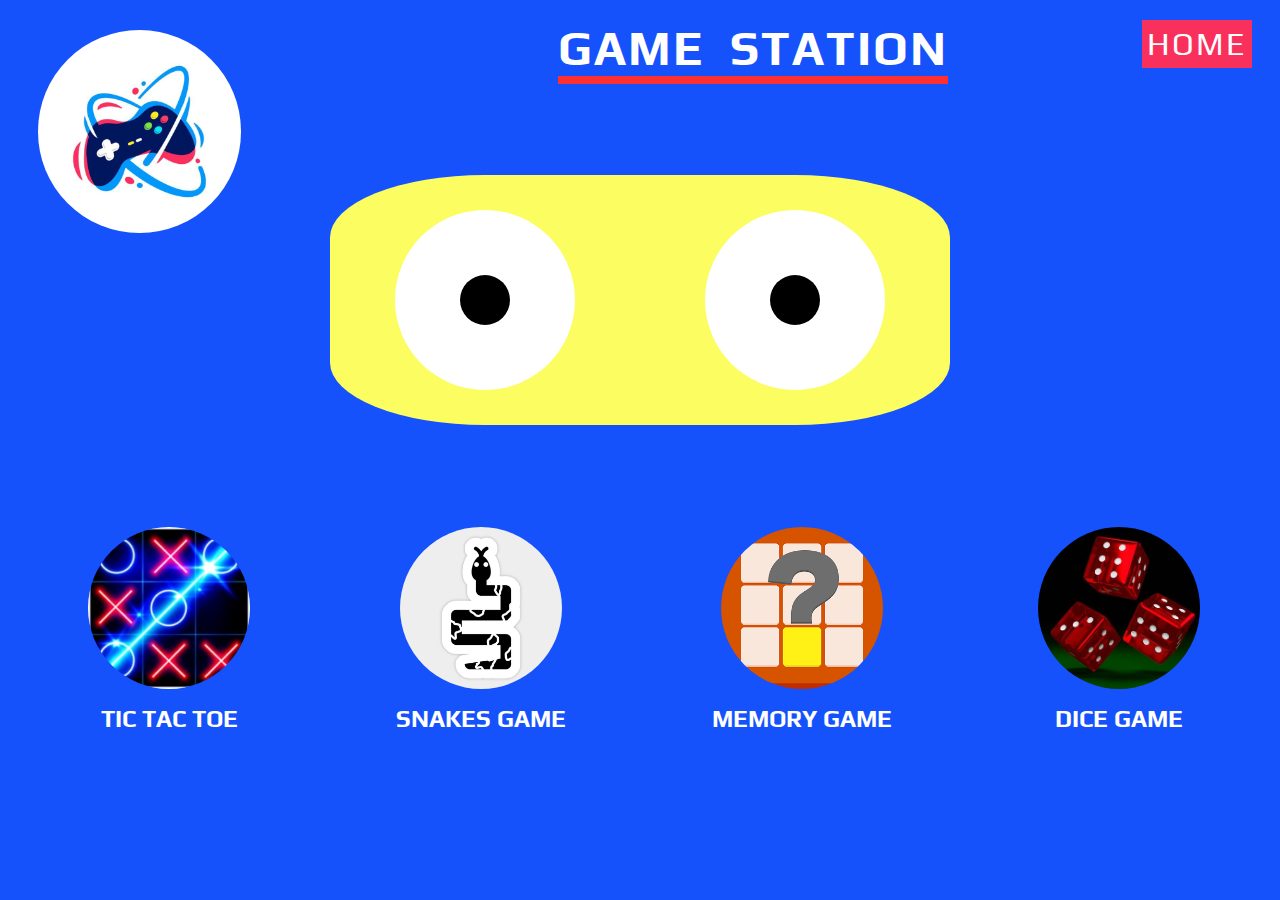
<file: index.html>
<!DOCTYPE html>
<html lang="en">

<head>
    <meta charset="UTF-8">
    <meta http-equiv="X-UA-Compatible" content="IE=edge">
    <meta name="viewport" content="width=device-width, initial-scale=1.0">
    <link href="https://fonts.googleapis.com/css2?family=Play:wght@700&display=swap" rel="stylesheet">
    <title>GAME STATION</title>
    <link rel="stylesheet" href="style.css">
    <link rel="icon" href="DESK/photo_2021-10-19_23-21-18.jpg">
</head>

<body>
    <div class="logo">
        <img src="DESK/photo_2021-10-19_23-21-18.jpg" alt="">
        <div class="head">
            <h1>GAME &#160STATION</h1>
        </div>
        <div class="home">
            <a href="index.html">HOME</a>
        </div>
    </div>
    <div class="face">
        <div class="eyes">
            <div class="eye">
                <div class="pupil"></div>
            </div>
            <div class="eye">
                <div class="pupil"></div>
            </div>
        </div>
    </div>
    <div class="games">
        <div class="game">
            <div class="gameimg">
                <a href="TIC TAC TOE/tic-tac-toe.html"><img
                        src="DESK/7f693ca21a9d00dc81e9ba9bc8379938ce2c3f1520b39d61461f4f625739257c_200.jfif" alt=""></a>
            </div>
            <h1>TIC TAC TOE</h1>
        </div>
        <div class="game">
            <div class="gameimg">
                <a href="snack_game/snack_game.html"><img src="DESK/photo_2021-10-20_00-13-42.jpg" alt=""></a>
            </div>
            <h1>SNAKES GAME</h1>
        </div>
        <div class="game">
            <div class="gameimg">
                <a href="Memory_Game/memory_game.html"><img src="DESK/com.senspark.memorize.jpg" alt=""></a>
            </div>
            <h1>MEMORY GAME</h1>
        </div>
        <div class="game">
            <div class="gameimg">
                <a href="DEADPOOL-DICE/DEADPOOL - DICE.html"><img
                        src="DESK/360_F_426324406_Dkjpzrh21Bb1o0qUzUPPpwUhCfdNzLr2.jpg" alt=""></a>
            </div>
            <h1>DICE GAME</h1>
        </div>
        <script src="script.js"></script>
    </div>
</body>

</html>
</file>
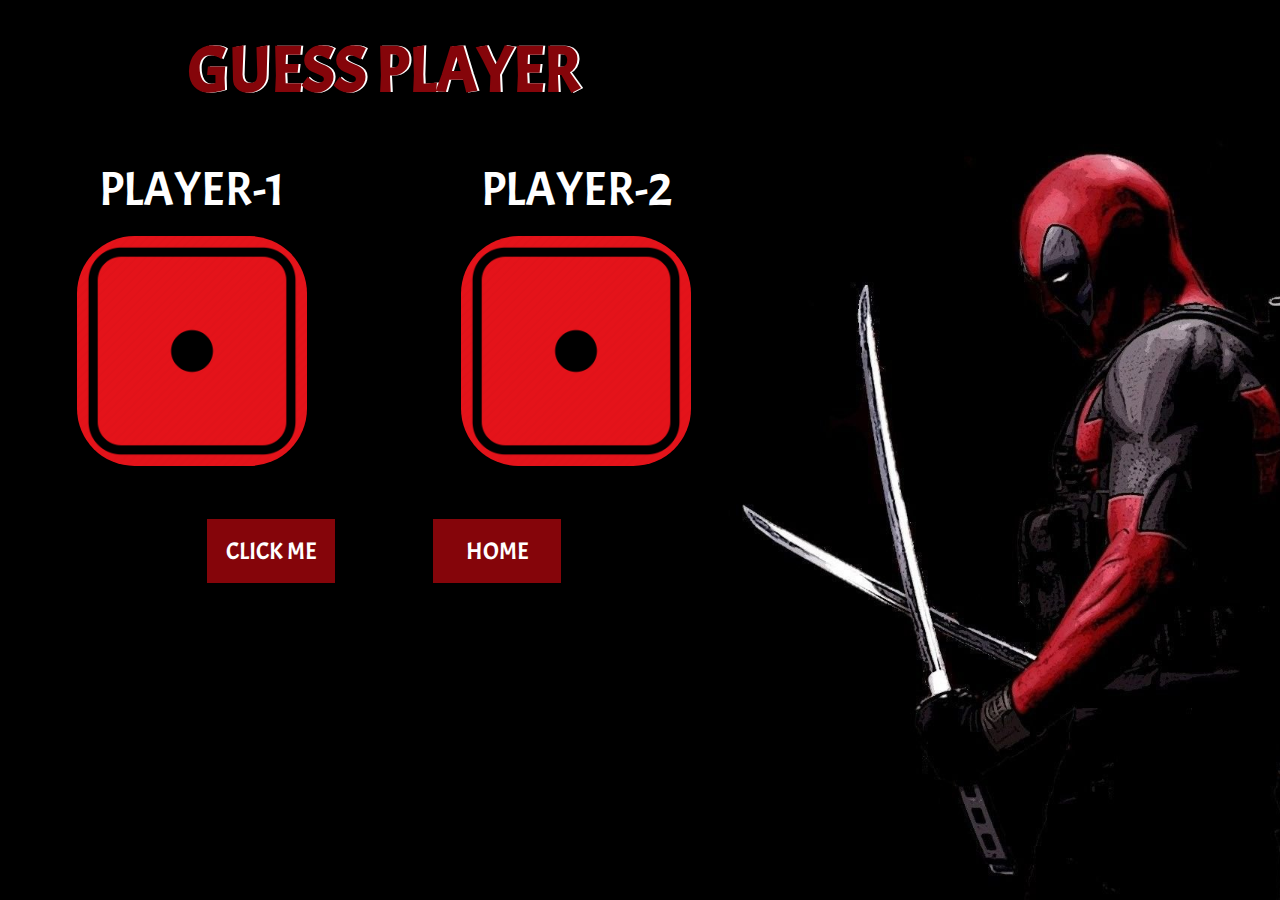
<file: DEADPOOL-DICE/DEADPOOL - DICE.html>
<!DOCTYPE html>
<html lang="en">
  <head>
    <meta charset="UTF-8" />
    <meta http-equiv="X-UA-Compatible" content="IE=edge" />
    <meta name="viewport" content="width=device-width, initial-scale=1.0" />
    <link
      href="https://fonts.googleapis.com/css2?family=Acme&display=swap"
      rel="stylesheet"
    />
    <title>DICE GAME</title>
    <link rel="stylesheet" href="style.css" />
    <link rel="icon" href="../DESK/12823.jpg" />
  </head>

  <style>
    body {
      background-image: url("../DESK/12823.jpg");
    }
  </style>

  <body>
    <div class="container">
      <h1>GUESS PLAYER</h1>
      <div class="dices">
        <div class="dice">
          <p>PLAYER-1</p>
          <img src="../DESK/1.png" alt="" id="check1" />
        </div>
        <div class="dice">
          <p>PLAYER-2</p>
          <img src="../DESK/1.png" alt="" id="check2" />
        </div>
      </div>
      <button onclick="dice()">CLICK ME</button>
      <a href="../index.html"><button>HOME</button></a>
    </div>
    <script src="script.js"></script>
  </body>
</html>
</file>
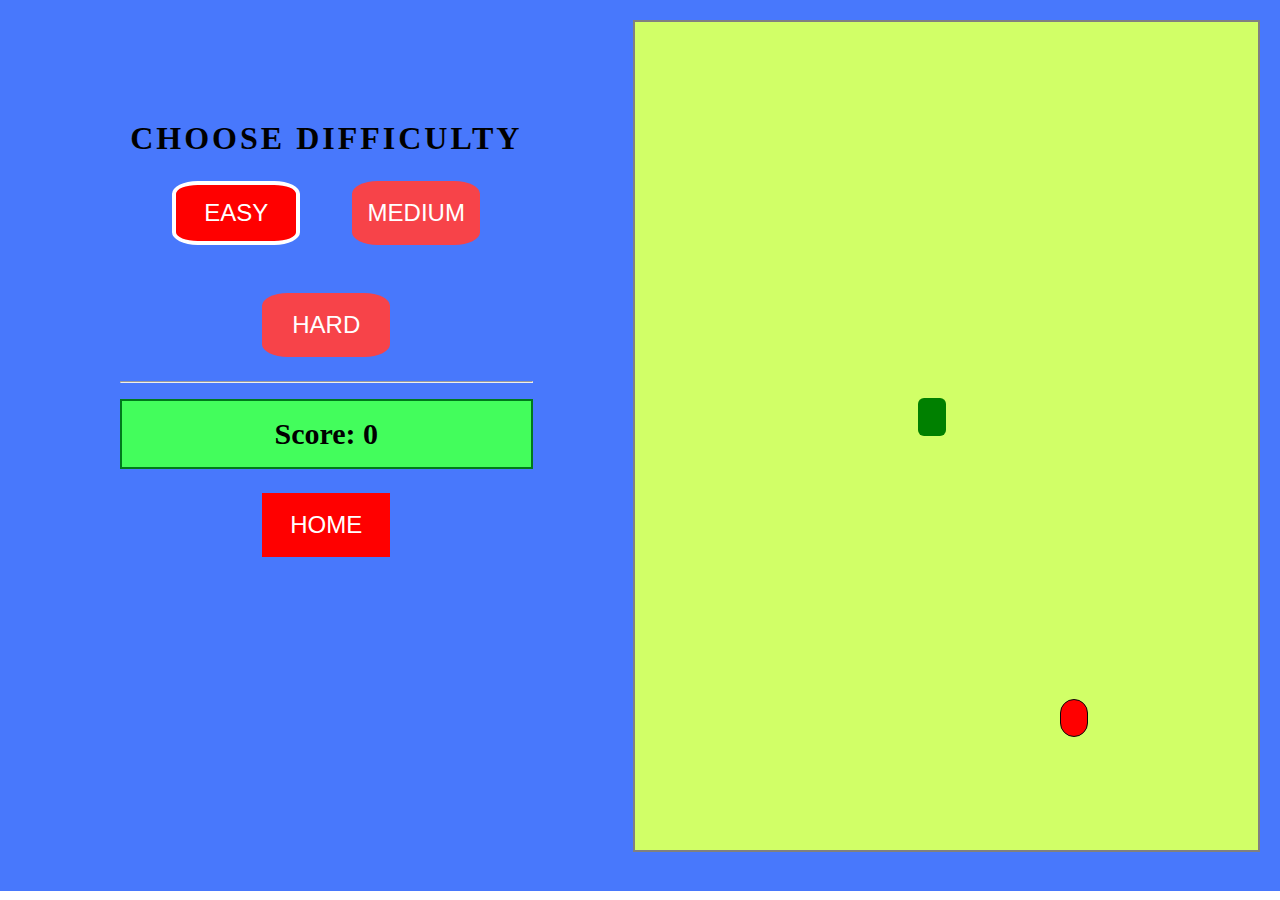
<file: snack_game/snack_game.html>
<!DOCTYPE html>
<html lang="en">
  <head>
    <meta charset="UTF-8" />
    <meta http-equiv="X-UA-Compatible" content="IE=edge" />
    <meta name="viewport" content="width=device-width, initial-scale=1.0" />
    <title>Snake Game</title>
    <link rel="stylesheet" href="style.css" />
    <link rel="icon" href="../DESK/photo_2021-10-20_00-13-42.jpg" />
  </head>

  <body>
    <div class="body">
      <div class="level">
        <h1>CHOOSE DIFFICULTY</h1>
        <button id="4" onclick="myfun(4)">EASY</button>
        <button id="7" onclick="myfun(7)">MEDIUM</button>
        <button id="11" onclick="myfun(11)">HARD</button>
        <hr />
        <div id="gameover"></div>
        <div id="scoreboard">Score: 0</div>
        <a href="../index.html"><button class="btn">HOME</button></a>
      </div>
      <div id="board"></div>
    </div>
  </body>
  <script src="snake.js"></script>
</html>
</file>
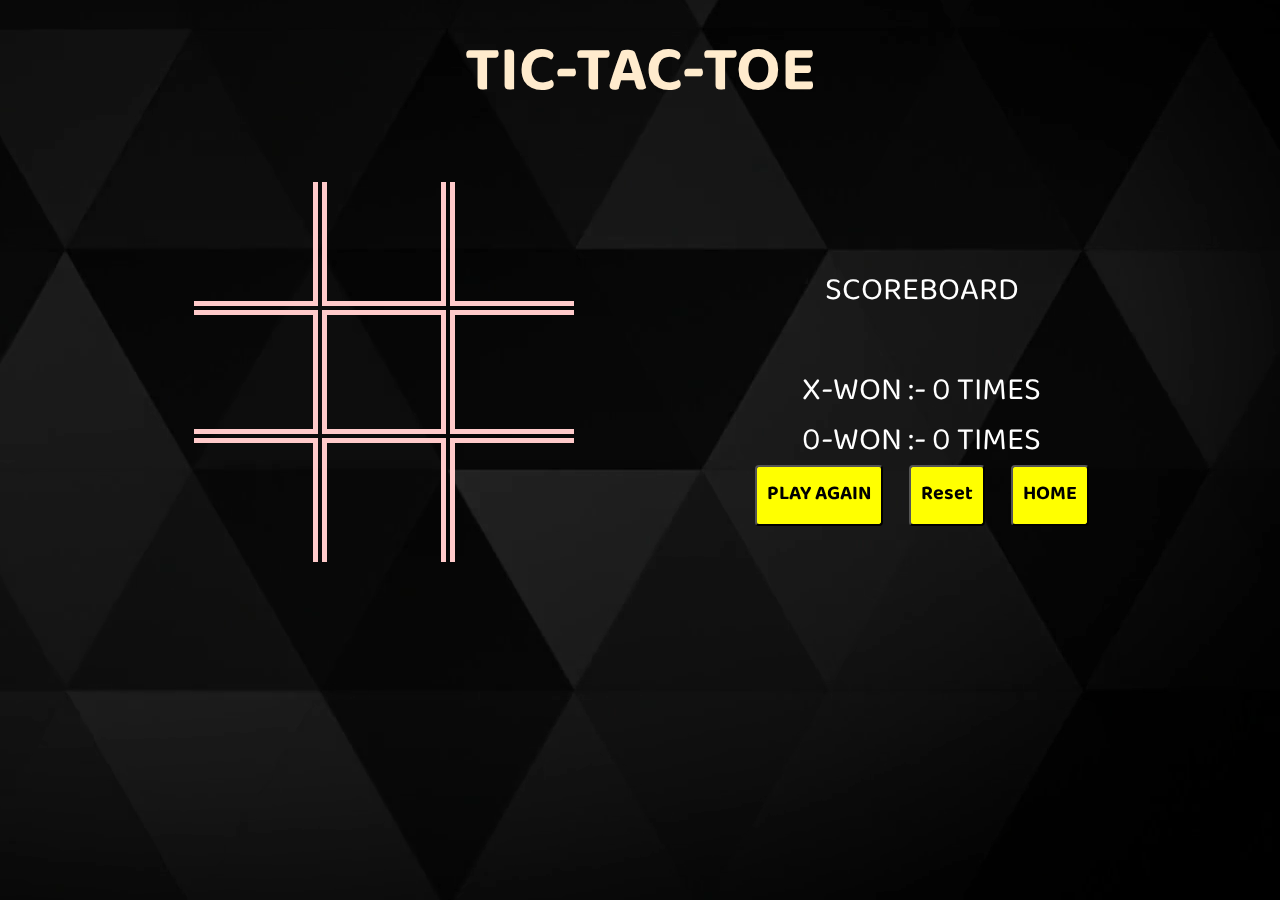
<file: TIC TAC TOE/tic-tac-toe.html>
<!DOCTYPE html>
<html lang="en">
  <head>
    <meta charset="UTF-8" />
    <meta http-equiv="X-UA-Compatible" content="IE=edge" />
    <meta name="viewport" content="width=device-width, initial-scale=1.0" />
    <title>TIC-TAC-TOE</title>
    <link
      href="https://fonts.googleapis.com/css2?family=Roboto:ital@1&display=swap"
      rel="stylesheet"
    />
    <link
      href="https://fonts.googleapis.com/css2?family=Baloo+Bhaina+2:wght@500&display=swap"
      rel="stylesheet"
    />
    <link
      href="https://fonts.googleapis.com/css2?family=Baloo+Bhaina+2:wght@500&display=swap"
      rel="stylesheet"
    />
    <link rel="stylesheet" href="style.css" />
    <link rel="icon" href="../DESK/images.png" />
  </head>

  <body>
    <video autoplay muted loop id="myVideo">
      <source src="DESK/Black - 13494.mp4" type="video/mp4" />
    </video>
    <div class="head">
      <h1>TIC-TAC-TOE</h1>
    </div>
    <div class="gameContainer">
      <div id="dis" class="Container">
        <div class="line"></div>
        <div class="box bt-0 bl-0 cr"><span class="boxtext"></span></div>
        <div class="box bt-0 cb"><span class="boxtext"></span></div>
        <div class="box bt-0 br-0 cy"><span class="boxtext"></span></div>
        <div class="box bl-0 cy"><span class="boxtext"></span></div>
        <div class="box cr"><span class="boxtext"></span></div>
        <div class="box br-0 cb"><span class="boxtext"></span></div>
        <div class="box bl-0 bb-0 cb"><span class="boxtext"></span></div>
        <div class="box bb-0 cy"><span class="boxtext"></span></div>
        <div class="box bb-0 br-0 cr"><span class="boxtext"></span></div>
      </div>
      <div class="gameinfo">
        <div class="win row">
          <p>SCOREBOARD</p>
        </div>
        <div class="infoo row cr">
          <span class="info"></span>
        </div>
        <div class="win row">
          X-WON :-
          <p class="X" style="display: inline">0</p>
          TIMES
        </div>
        <div class="win row">
          0-WON :-
          <p class="0" style="display: inline">0</p>
          TIMES
        </div>
        <div class="btndiv row">
          <button onclick="myfun()" id="play" class="play btn">
            PLAY AGAIN
          </button>
          <button id="reset" class="reset btn">Reset</button>
          <a href="../index.html"
            ><button id="home" class="btn">HOME</button></a
          >
        </div>
      </div>
    </div>
    <script src="script.js"></script>
  </body>
</html>
</file>
<file: style.css>
body {
  background-color: rgb(21, 82, 252);
  font-family: "Play", sans-serif;
  color: white;
}

.face {
  width: 70%;
  height: 50%;
  margin: auto;
  border-radius: 50%;
  background-color: rgb(21, 82, 252);
  display: flex;
  flex-direction: column;
  align-items: center;
}

.home a {
  text-decoration: none;
  color: white;
  font-size: xx-large;
  letter-spacing: 2px;
}
.home a:hover {
  color: #000;
}

.home {
  text-align: center;
  height: 38px;
  width: 110px;
  padding: 5px;
  background-color: #fa305c;
}

.home:hover {
  background-color: rgb(94, 252, 73);
  border-radius: 20%;
}

.eyes {
  width: inherit;
  height: 250px;
  display: flex;
  justify-content: space-around;
  align-items: center;
  margin: auto;
  background-color: #fbfd61;
  border-radius: 25%;
}

.eye {
  width: 180px;
  height: 180px;
  background-color: rgb(255, 255, 255);
  border-radius: 50%;
  display: flex;
  justify-content: space-around;
  align-items: center;
  overflow: hidden;
}

.pupil {
  width: 50px;
  height: 50px;
  background-color: black;
  border-radius: 50px;
}

.smile {
  width: 100px;
  height: 100px;
}

.logo {
  height: 15vh;
  display: flex;
  justify-content: space-around;
  margin: 20px;
}

.games {
  height: 35vh;
  width: 90vw;
  display: flex;
  align-items: center;
  text-align: center;
  justify-content: space-between;
  margin: 55px 60px 0 60px;
}

.game {
  text-align: center;
  padding: 20px;
  display: flex;
  flex-direction: column;
  justify-content: center;
}

.gameimg {
  height: 18vh;
  width: 18vh;
  margin: auto;
}

.game:hover {
  border-radius: 20%;
  background-color: rgb(0, 255, 0);
  color: black;
}

.gameimg img {
  height: 100%;
  width: 100%;
  border-radius: 50%;
}

.game h1 {
  font-size: x-large;
  cursor: pointer;
}

.logo img {
  margin: 10px;
  height: 150%;
  border-radius: 50%;
}

.logo h1 {
  align-self: center;
  display: inline;
  margin-left: 24vw;
  border-bottom: 8px solid rgb(252, 48, 48);
  letter-spacing: 2px;
}

#home {
  margin-top: 20px;
}

.head {
  width: 90%;
  border-top: 2p solid red;
  font-size: x-large;
}
</file>
<file: DEADPOOL-DICE/style.css>
* {
  margin: 0;
  padding: 0;
  font-family: "Acme", sans-serif;
}

body {
  background-repeat: no-repeat;
  background-attachment: fixed;
  background-size: cover;
  background-position: center;
}

.container {
  width: 60%;
  text-align: center;
}

.dice {
  text-align: center;
}

.dices {
  margin-top: 3rem;
  display: flex;
  justify-content: center;
}

h1 {
  margin: 30px;
  text-shadow: 2px 0 white;
  font-size: 4rem;
  color: #85050a;
}

p {
  font-size: 3rem;
  color: rgb(255, 255, 255);
  margin-bottom: 1rem;
}

button {
  padding: 10px;
  background: #85050a;
  color: white;
  border: none;
  width: 8rem;
  height: 4rem;
  margin: 3rem;
  font-size: 1.5rem;
  cursor: pointer;
}

img {
  width: 60%;
  background-color: #e4131a;
  border-radius: 25%;
}
</file>
<file: snack_game/style.css>
* {
  padding: 0;
  margin: 0;
}

.body {
  background-color: rgb(72, 120, 252);
  min-height: 94.5vh;
  display: flex;
  padding: 20px;
}

button {
  padding: 10px;
  background: #f74349;
  color: white;
  border: none;
  width: 8rem;
  height: 4rem;
  margin: 1.5rem;
  font-size: 1.5rem;
  cursor: pointer;
  border-radius: 20%;
}

.btn {
  border-radius: 0;
  background: rgb(255, 0, 0);
}
.btn:hover {
  border-radius: 0;
  background: rgb(255, 0, 0);
  color: black;
  border: none;
  border: 4px solid black;
}

.level {
  margin-right: 100px;
  margin-left: 100px;
  text-align: center;
  margin-top: 100px;
}

#board {
  background: rgb(209, 255, 103);
  display: grid;
  grid-template-rows: repeat(22, 1fr);
  grid-template-columns: repeat(22, 1fr);
  border: 2px solid gray;
  width: 90vmin;
  height: 92vmin;
  margin-top: 0;
}

#gameover {
  margin: 1rem;
  font-size: xx-large;
  font-weight: bolder;
  color: rgb(0, 0, 0);
  letter-spacing: 2px;
}

.head {
  background-color: green;
  border-radius: 6px;
}

.afterHead {
  background: linear-gradient(green, black);
  border-radius: 10px;
}

#level {
  position: absolute;
  top: 80px;
  font-weight: lighter;
  left: 140px;
  font-size: 25px;
  background: yellow;
}

#scoreboard {
  font-weight: bold;
  font-size: 30px;
  background: rgb(67, 253, 92);
  padding: 1rem;
  border: 2px solid rgb(0, 122, 27);
}

.food {
  background-color: red;
  border: 1px solid rgb(8, 8, 8);
  border-radius: 25px;
}

h1 {
  letter-spacing: 3px;
}
</file>
<file: TIC TAC TOE/style.css>
* {
  padding: 0;
  margin: 0;
  box-sizing: border-box;
  font-family: "Baloo Bhaina 2", cursive;
}
.head {
  text-align: center;
  font-size: xx-large;
  color: blanchedalmond;
  margin-top: 1%;
}
.gameContainer::after {
  content: "";
  display: block;
  clear: both;
}

.box {
  font-size: 3vw;
  display: flex;
  justify-content: center;
  align-items: center;
  text-align: center;
  padding-top: 15px;
  border: 5px solid rgb(255, 202, 202);
  z-index: 2;
  margin: 2px;
}

.gameContainer {
  color: rgb(255, 255, 255);
  margin: auto;
  padding-left: 15%;
  margin-top: 3%;
}

.Container {
  display: grid;
  grid-template-columns: repeat(3, 10vw);
  grid-template-rows: repeat(3, 10vw);
  position: relative;
  float: left;
  width: 40vw;
}

.gameinfo {
  float: left;
  text-align: center;
  width: 40%;
  margin-top: 7%;
}
.row {
  height: 50px;
  font-size: xx-large;
  padding: 5px;
}

.btn {
  margin: 0 10px;
  padding: 8px 10px;
  border-radius: 4px;
  cursor: pointer;
  background-color: yellow;
  text-align: center;
  font-size: 20px;
  font-weight: bolder;
}

.btn:hover {
  font-size: x-large;
}

.line {
  background-color: black;
  height: 5px;
  width: 0;
  transition: width 1sec ease-in-out;
  position: absolute;
  background-color: rgb(255, 202, 202);
  padding: 0;
  z-index: 1000;
}

#myVideo {
  position: fixed;
  right: 0;
  bottom: 0;
  min-width: 100%;
  min-height: 100%;
  z-index: -1;
}

.cy {
  color: rgb(255, 255, 255);
}
.cr {
  color: rgb(255, 255, 255);
}
.cb {
  color: rgb(255, 255, 255);
}

.br-0 {
  border-right: 0;
}

.bl-0 {
  border-left: 0;
}

.bt-0 {
  border-top: 0;
}

.bb-0 {
  border-bottom: 0;
}

@media screen and (max-width: 1100px) {
  .gameinfo {
    margin-top: 1%;
    font-size: medium;
  }
  .row {
    font-size: large;
  }
  #home {
    display: none;
  }
}
@media screen and (max-width: 560px) {
  .gameinfo {
    margin-top: 1%;
    font-size: medium;
    width: 80%;
    margin-top: 14%;
    margin-left: 0;
    padding-left: 0;
  }
  .row {
    font-size: large;
  }
  .Container {
    width: 90%;
    grid-template-columns: repeat(3, 20vw);
    grid-template-rows: repeat(3, 20vw);
    margin-left: 5%;
    margin-top: 10%;
  }
  h1 {
    font-size: larger;
  }
  .box {
    font-size: 200%;
    border: 2px solid rgb(255, 202, 202);
    margin: 0;
  }
  .row {
    height: 50px;
    padding: 0;
  }
  .line {
    display: none;
  }
  .btn {
    font-size: 15px;
  }
  .btn:hover {
    font-size: 15px;
  }
  .br-0 {
    border-right: 0;
  }

  .bl-0 {
    border-left: 0;
  }

  .bt-0 {
    border-top: 0;
  }

  .bb-0 {
    border-bottom: 0;
  }
  #home {
    display: none;
  }
}
</file>
